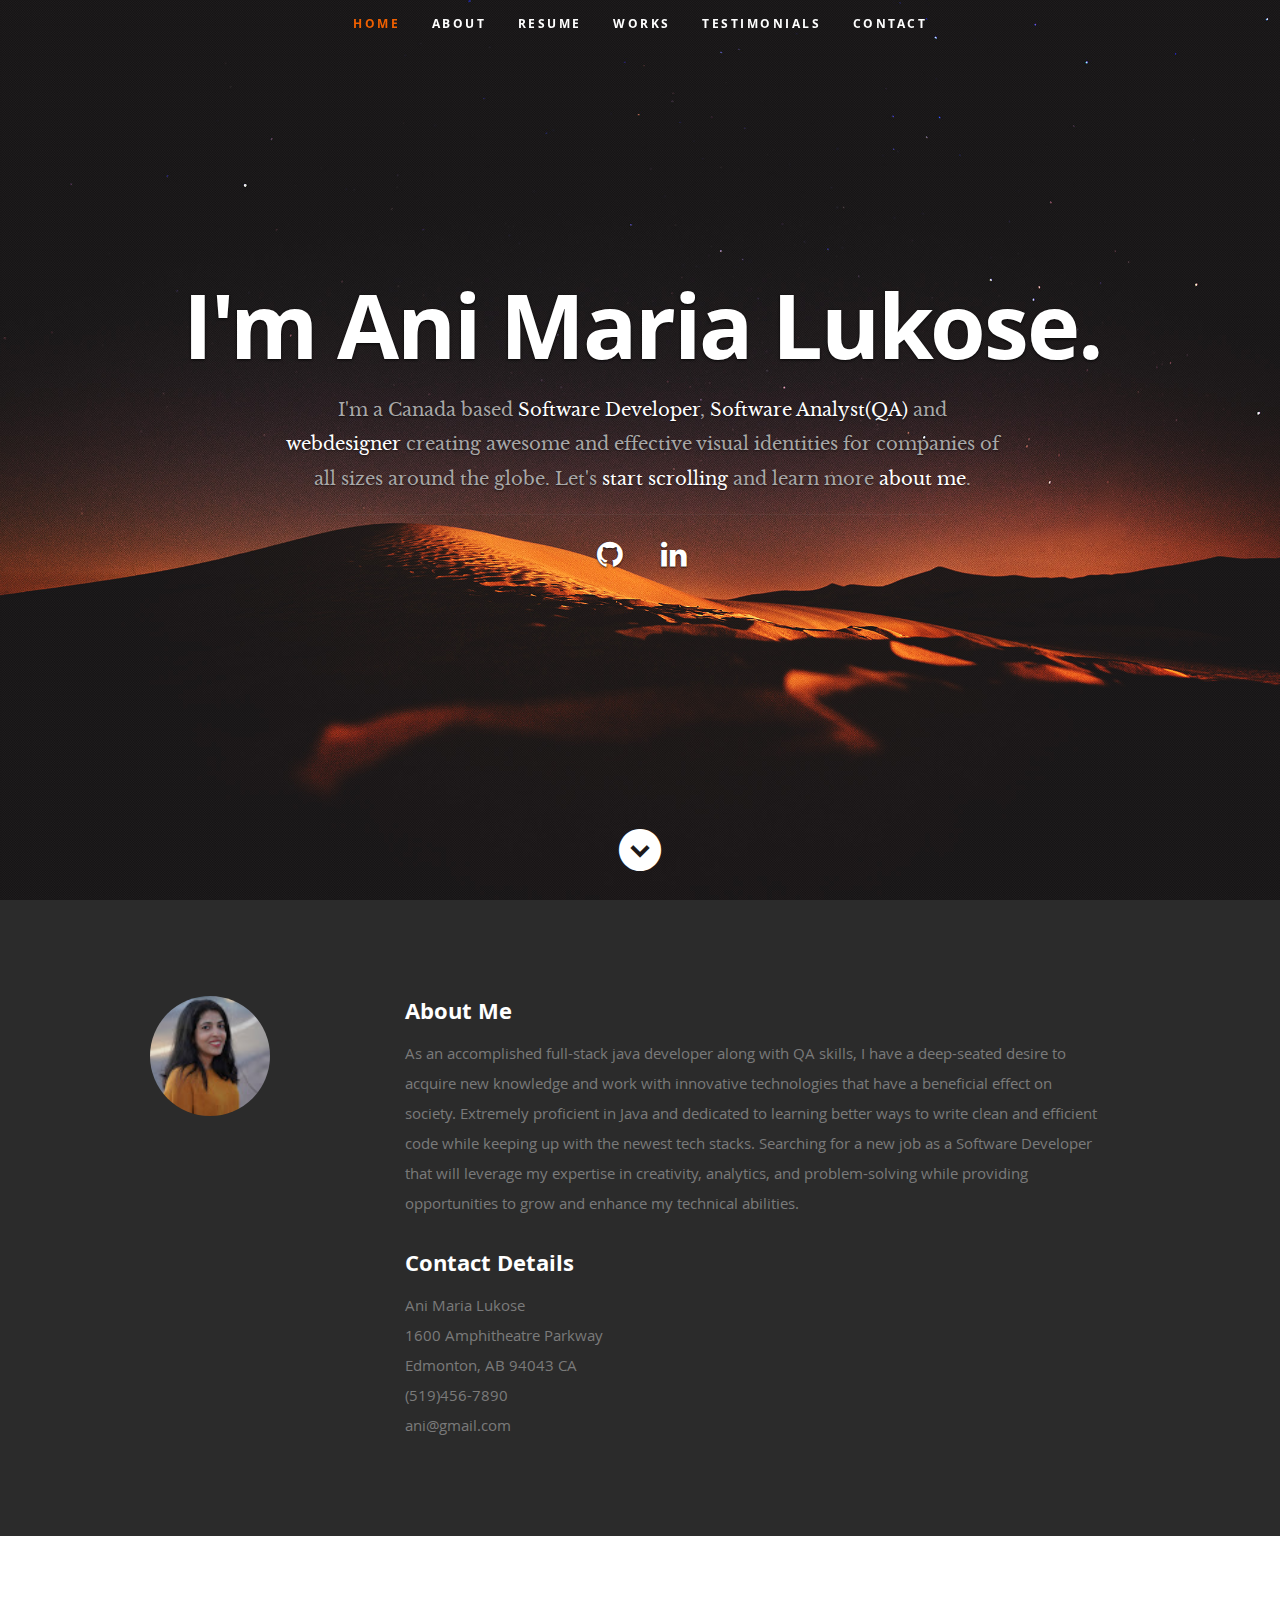
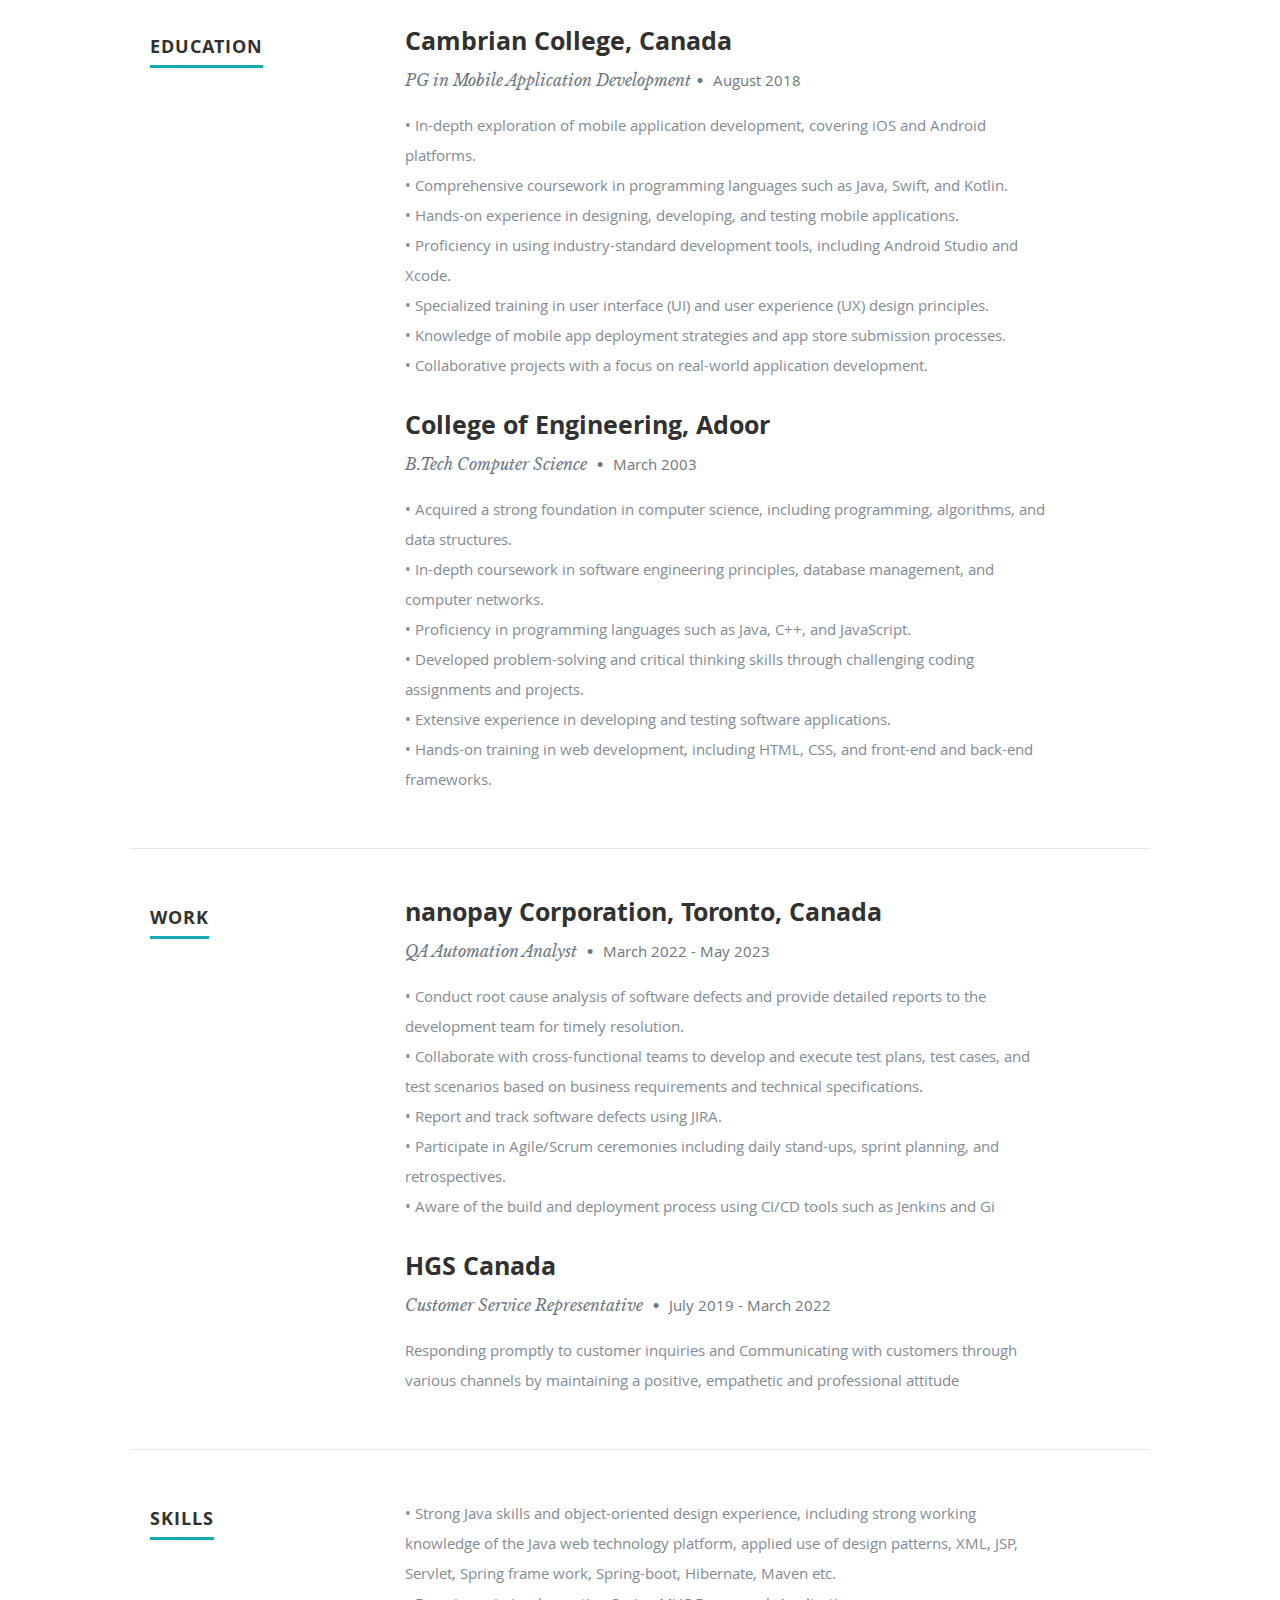
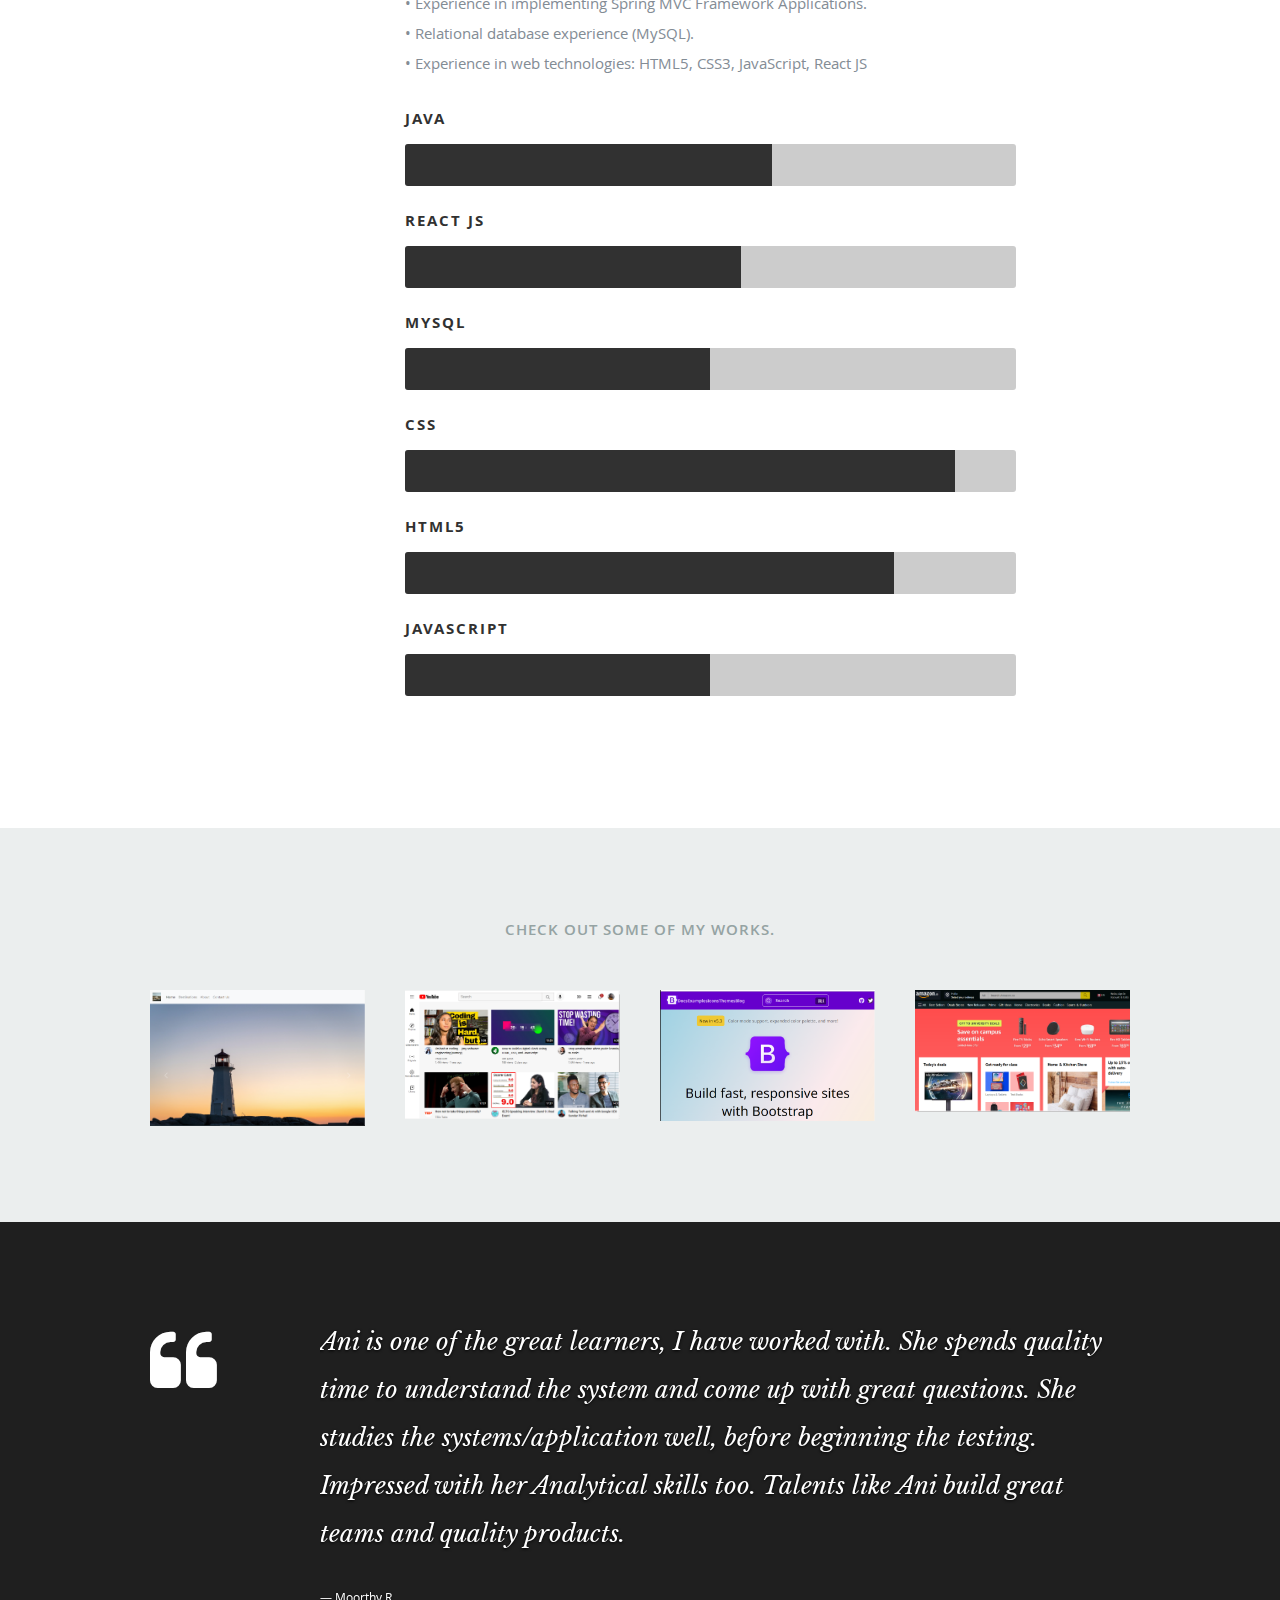
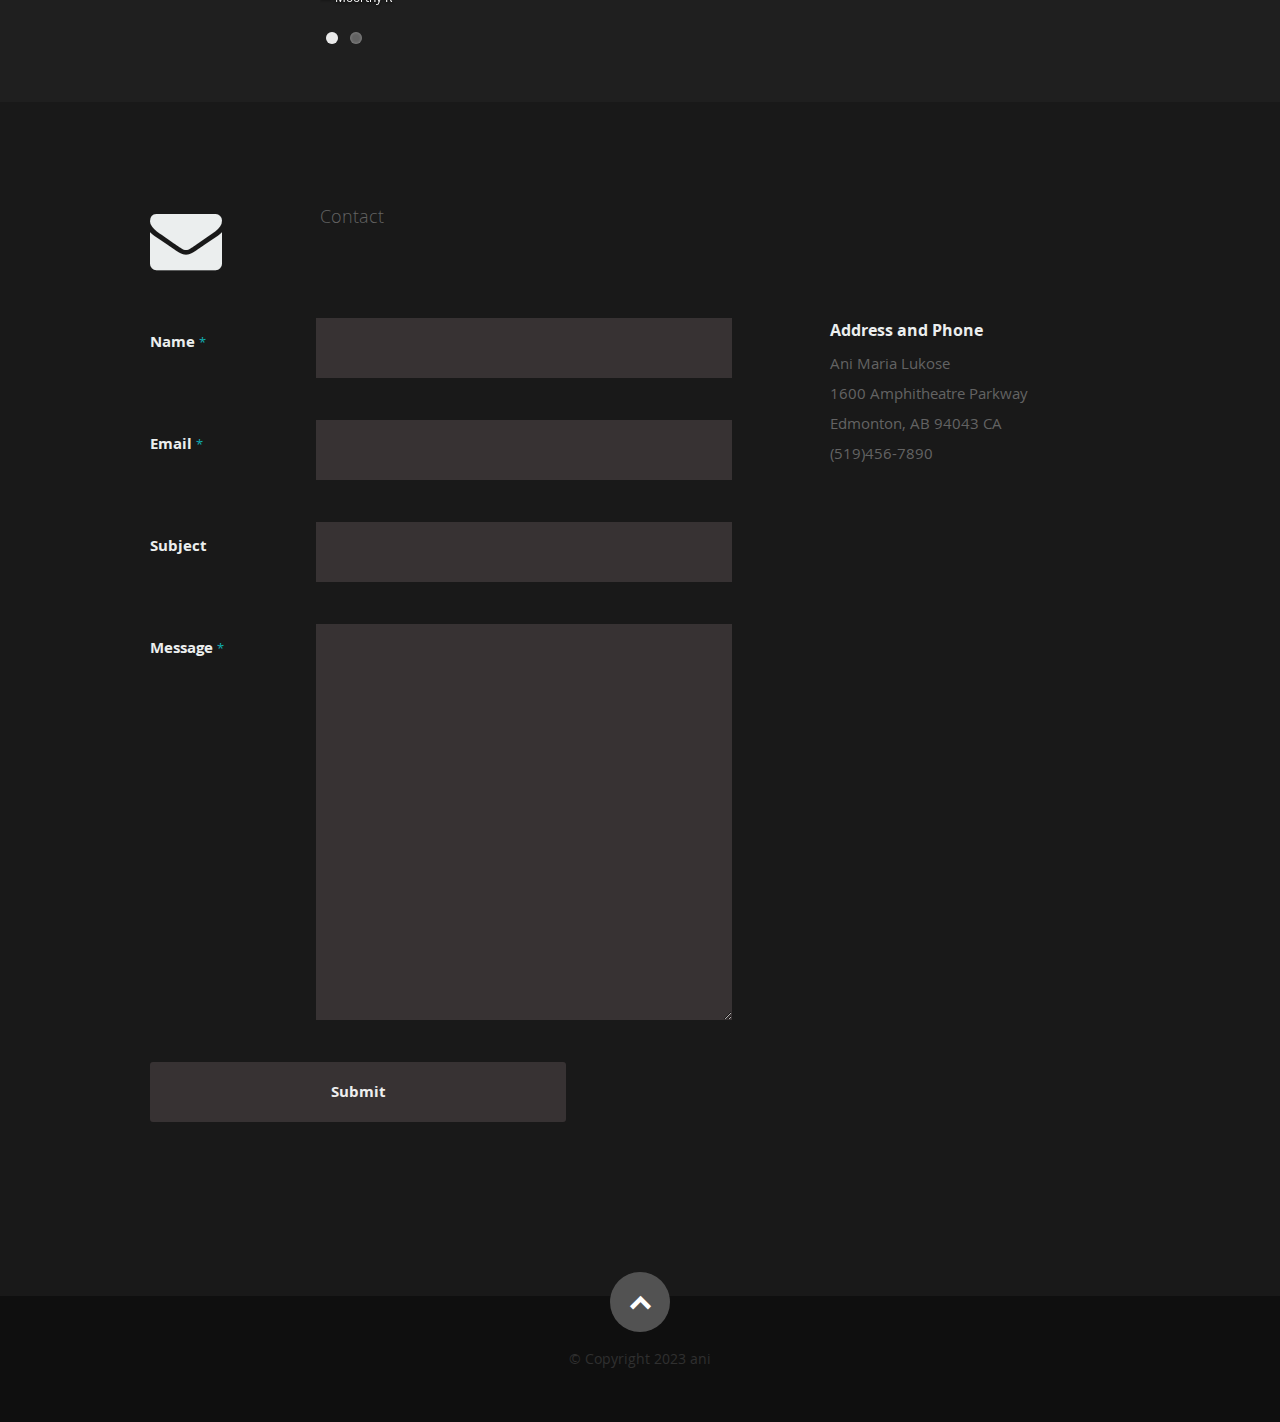
<file: index.html>
<!DOCTYPE html>
<!--[if lt IE 8 ]><html class="no-js ie ie7" lang="en"> <![endif]-->
<!--[if IE 8 ]><html class="no-js ie ie8" lang="en"> <![endif]-->
<!--[if (gte IE 8)|!(IE)]><!--><html class="no-js" lang="en"> <!--<![endif]-->
<head>

   <!--- Basic Page Needs
   ================================================== -->
   <meta charset="utf-8">
	<title>Portfolio-Ani Maria Lukose</title>
	<meta name="description" content="">
	<meta name="author" content="">

   <!-- Mobile Specific Metas
   ================================================== -->
	<meta name="viewport" content="width=device-width, initial-scale=1, maximum-scale=1">

	<!-- CSS
    ================================================== -->
   <link rel="stylesheet" href="css/default.css">
	<link rel="stylesheet" href="css/layout.css">
   <link rel="stylesheet" href="css/media-queries.css">
   <link rel="stylesheet" href="css/magnific-popup.css">

   <!-- Script
   ================================================== -->
	<script src="js/modernizr.js"></script>

   <!-- Favicons
	

</head>

<body>

   <!-- Header
   ================================================== -->
   <header id="home">

      <nav id="nav-wrap">

         <a class="mobile-btn" href="#nav-wrap" title="Show navigation">Show navigation</a>
	      <a class="mobile-btn" href="#" title="Hide navigation">Hide navigation</a>

         <ul id="nav" class="nav">
            <li class="current"><a class="smoothscroll" href="#home">Home</a></li>
            <li><a class="smoothscroll" href="#about">About</a></li>
	         <li><a class="smoothscroll" href="#resume">Resume</a></li>
            <li><a class="smoothscroll" href="#portfolio">Works</a></li>
            <li><a class="smoothscroll" href="#testimonials">Testimonials</a></li>
            <li><a class="smoothscroll" href="#contact">Contact</a></li>
         </ul> <!-- end #nav -->

      </nav> <!-- end #nav-wrap -->

      <div class="row banner">
         <div class="banner-text">
            <h1 class="responsive-headline">I'm Ani Maria Lukose.</h1>
            <h3>I'm a Canada based <span>Software Developer</span>, <span>Software Analyst(QA)</span> and <span>webdesigner</span> creating awesome and
            effective visual identities for companies of all sizes around the globe. Let's <a class="smoothscroll" href="#about">start scrolling</a>
            and learn more <a class="smoothscroll" href="#about">about me</a>.</h3>
            <hr />
            <ul class="social">
               <li><a href="https://github.com/lukoseani/"><i class="fa fa-github"></i></a></li>
               <li><a href="https://www.linkedin.com/in/ani-maria-lukose/"><i class="fa fa-linkedin"></i></a></li>
               
               
            </ul>
         </div>
      </div>

      <p class="scrolldown">
         <a class="smoothscroll" href="#about"><i class="icon-down-circle"></i></a>
      </p>

   </header> <!-- Header End -->


   <!-- About Section
   ================================================== -->
   <section id="about">

      <div class="row">

         <div class="three columns">

            <img class="profile-pic"  src="images/mychannel.jpg" alt="" />

         </div>

         <div class="nine columns main-col">

            <h2>About Me</h2>

            <p>As an accomplished full-stack java developer along with QA skills, I have a deep-seated desire to 
               acquire new knowledge and work with innovative technologies that have a beneficial effect on society. 
               Extremely proficient in Java and dedicated to learning better ways to write clean and efficient code 
               while keeping up with the newest tech stacks. Searching for a new job as a Software Developer that 
               will leverage my expertise in creativity, analytics, and problem-solving while providing opportunities 
               to grow and enhance my technical abilities.
               
            </p>

            <div class="row">

               <div class="columns contact-details">

                  <h2>Contact Details</h2>
                  <p class="address">
						   <span>Ani Maria Lukose</span><br>
						   <span>1600 Amphitheatre Parkway<br>
						        Edmonton, AB 94043 CA
                     </span><br>
						   <span>(519)456-7890</span><br>
                     <span>ani@gmail.com</span>
					   </p>

               </div>

              

            </div> <!-- end row -->

         </div> <!-- end .main-col -->

      </div>

   </section> <!-- About Section End-->


   <!-- Resume Section
   ================================================== -->
   <section id="resume">

      <!-- Education
      ----------------------------------------------- -->
      <div class="row education">

         <div class="three columns header-col">
            <h1><span>Education</span></h1>
         </div>

         <div class="nine columns main-col">

            <div class="row item">

               <div class="twelve columns">

                  <h3>Cambrian College, Canada</h3>
                  <p class="info">PG in Mobile Application Development<span>&bull;</span> <em class="date">August 2018</em></p>

                  <p>
                     &#8226; In-depth exploration of mobile application development, covering iOS and Android platforms.<br>
                     &#8226; Comprehensive coursework in programming languages such as Java, Swift, and Kotlin.<br>
                     &#8226; Hands-on experience in designing, developing, and testing mobile applications.<br>
                     &#8226; Proficiency in using industry-standard development tools, including Android Studio and Xcode.<br>
                     &#8226; Specialized training in user interface (UI) and user experience (UX) design principles.<br>
                     &#8226; Knowledge of mobile app deployment strategies and app store submission processes.<br>
                     &#8226; Collaborative projects with a focus on real-world application development.
                  </p>

               </div>

            </div> <!-- item end -->

            <div class="row item">

               <div class="twelve columns">

                  <h3>College of Engineering, Adoor</h3>
                  <p class="info">B.Tech Computer Science <span>&bull;</span> <em class="date">March 2003</em></p>
                  &#8226; Acquired a strong foundation in computer science, including programming, algorithms, and data structures.<br>
                  &#8226; In-depth coursework in software engineering principles, database management, and computer networks.<br>
                  &#8226; Proficiency in programming languages such as Java, C++,  and JavaScript.<br>
                  &#8226; Developed problem-solving and critical thinking skills through challenging coding assignments and projects.<br>
                  &#8226; Extensive experience in developing and testing software applications.<br>
                  &#8226; Hands-on training in web development, including HTML, CSS, and front-end and back-end frameworks.
                  <p>
                  

               </div>

            </div> <!-- item end -->

         </div> <!-- main-col end -->

      </div> <!-- End Education -->


      <!-- Work
      ----------------------------------------------- -->
      <div class="row work">

         <div class="three columns header-col">
            <h1><span>Work</span></h1>
         </div>

         <div class="nine columns main-col">

            <div class="row item">

               <div class="twelve columns">

                  <h3>nanopay Corporation, Toronto, Canada</h3>
                  <p class="info">QA Automation Analyst <span>&bull;</span> <em class="date">March 2022 - May 2023</em></p>

                  <p>
                     &#8226; Conduct root cause analysis of software defects and provide detailed reports to the 
                     development team for timely resolution.<br>
                     &#8226; Collaborate with cross-functional teams to develop and execute test plans, test cases, and 
                     test scenarios based on business requirements and technical specifications.<br>
                     &#8226; Report and track software defects using JIRA.<br>
                     &#8226; Participate in Agile/Scrum ceremonies including daily stand-ups, sprint planning, and 
                     retrospectives.<br>
                     &#8226; Aware of the build and deployment process using CI/CD tools such as Jenkins and Gi
                  </p>

               </div>

            </div> <!-- item end -->

            <div class="row item">

               <div class="twelve columns">

                  <h3>HGS Canada</h3>
                  <p class="info">Customer Service Representative
                     <span>&bull;</span> <em class="date">July 2019 - March 2022</em></p>

                  <p>
                     Responding promptly to customer inquiries and Communicating with customers through
                     various channels by maintaining a positive, empathetic and professional attitude
                  </p>

               </div>

            </div> <!-- item end -->

         </div> <!-- main-col end -->

      </div> <!-- End Work -->


      <!-- Skills
      ----------------------------------------------- -->
      <div class="row skill">

         <div class="three columns header-col">
            <h1><span>Skills</span></h1>
         </div>

         <div class="nine columns main-col">

            <p>&#8226; Strong Java skills and object-oriented design experience, including strong working 
               knowledge of the Java web technology platform, applied use of design patterns, XML, 
               JSP, Servlet, Spring frame work, Spring-boot, Hibernate, Maven etc.<br>
               &#8226; Experience in implementing Spring MVC Framework Applications. <br>
               &#8226; Relational database experience (MySQL).<br>
               &#8226; Experience in web technologies: HTML5, CSS3, JavaScript, React JS 
            </p>

				<div class="bars">

				   <ul class="skills">
					   <li><span class="bar-expand photoshop"></span><em>Java</em></li>
                  <li><span class="bar-expand illustrator"></span><em>REact JS</em></li>
						<li><span class="bar-expand wordpress"></span><em>MySql</em></li>
						<li><span class="bar-expand css"></span><em>CSS</em></li>
						<li><span class="bar-expand html5"></span><em>HTML5</em></li>
                  <li><span class="bar-expand jquery"></span><em>JavaScript</em></li>
					</ul>

				</div><!-- end skill-bars -->

			</div> <!-- main-col end -->

      </div> <!-- End skills -->

   </section> <!-- Resume Section End-->


   <!-- Portfolio Section
   ================================================== -->
   <section id="portfolio">

      <div class="row">

         <div class="twelve columns collapsed">

            <h1>Check Out Some of My Works.</h1>

            <!-- portfolio-wrapper -->
            <div id="portfolio-wrapper" class="bgrid-quarters s-bgrid-thirds cf">

          	   <div class="columns portfolio-item">
                  <div class="item-wrap">

                     <a href="#modal-01" title="">
                        <img alt="" src="images/tourCanada.PNG">
                        <div class="overlay">
                           <div class="portfolio-item-meta">
          					      <h5>Tour Canada</h5>
                              <p>Web Development</p>
          					   </div>
                        </div>
                        <div class="link-icon"><i class="icon-plus"></i></div>
                     </a>

                  </div>
          		</div> <!-- item end -->

               <div class="columns portfolio-item">
                  <div class="item-wrap">

                     <a href="#modal-02" title="">
                        <img alt="" src="images/youtube.PNG">
                        <div class="overlay">
                           <div class="portfolio-item-meta">
          					      <h5>youtube</h5>
                              <p>Web Development</p>
          					   </div>
                        </div>
                        <div class="link-icon"><i class="icon-plus"></i></div>
                     </a>

                  </div>
          		</div> <!-- item end -->

              

              

               <div class="columns portfolio-item">
                  <div class="item-wrap">

                     <a href="#modal-03" title="">
                        <img alt="" src="images/bootstrap.PNG">
                        <div class="overlay">
                           <div class="portfolio-item-meta">
          					      <h5>Bootstrap</h5>
                              <p>Website</p>
          					   </div>
                        </div>
                        <div class="link-icon"><i class="icon-plus"></i></div>
                     </a>

                  </div>
          		</div> <!-- item end -->


                <div class="columns portfolio-item">
                  <div class="item-wrap">

                     <a href="#modal-04" title="">
                        <img alt="" src="images/amazon.PNG">
                        <div class="overlay">
                           <div class="portfolio-item-meta">
          					      <h5>amazon</h5>
                              <p>Website</p>
          					   </div>
                        </div>
                        <div class="link-icon"><i class="icon-plus"></i></div>
                     </a>

                  </div>
          		</div> <!-- item end -->


               

              

            </div> <!-- portfolio-wrapper end -->

         </div> <!-- twelve columns end -->


         <!-- Modal Popup
	      --------------------------------------------------------------- -->

         <div id="modal-01" class="popup-modal mfp-hide">

		      <img class="scale-with-grid" src="images/tourCanada.PNG" alt="" />

		      <div class="description-box">
			      <h4>Tour Canada</h4>
			      <p>Tour Canada Website using HTML, CSS, Bootstrap and JS</p>
               <span class="categories"><i class="fa fa-tag"></i>Branding, Webdesign</span>
		      </div>

            <div class="link-box">
               <a href="http://www.behance.net" target="_blank">Details</a>
		         <a class="popup-modal-dismiss">Close</a>
            </div>

	      </div><!-- modal-01 End -->

         <div id="modal-02" class="popup-modal mfp-hide">

		      <img class="scale-with-grid" src="images/youtube.PNG" alt="" />

		      <div class="description-box">
			      <h4>Youtube</h4>
			      <p> Website using HTML and CSS.</p>
               <span class="categories"><i class="fa fa-tag"></i>Branding, Web Development</span>
		      </div>

            <div class="link-box">
               <a href="http://www.behance.net" target="_blank">Details</a>
		         <a class="popup-modal-dismiss">Close</a>
            </div>

	      </div><!-- modal-02 End -->

         <div id="modal-03" class="popup-modal mfp-hide">

		      <img class="scale-with-grid" src="images/bootstrap.PNG" alt="" />

		      <div class="description-box">
			      <h4>Bootstrap</h4>
			      <p>Website using HTML and CSS.</p>
               <span class="categories"><i class="fa fa-tag"></i>Branding</span>
		      </div>

            <div class="link-box">
               <a href="http://www.behance.net" target="_blank">Details</a>
		         <a class="popup-modal-dismiss">Close</a>
            </div>

	      </div><!-- modal-03 End -->

         <div id="modal-04" class="popup-modal mfp-hide">

		      <img class="scale-with-grid" src="images/amazon.PNG" alt="" />

		      <div class="description-box">
			      <h4>Amazon</h4>
			      <p>Website using HTML and CSS.</p>
               <span class="categories"><i class="fa fa-tag"></i>Website</span>
		      </div>

            <div class="link-box">
               <a href="http://www.behance.net" target="_blank">Details</a>
		         <a class="popup-modal-dismiss">Close</a>
            </div>

	      </div><!-- modal-04 End -->

       

        

	   


	      </div><!-- modal-01 End -->


      </div> <!-- row End -->

   </section> <!-- Portfolio Section End-->


   


   <!-- Testimonials Section
   ================================================== -->
   <section id="testimonials">

      <div class="text-container">

         <div class="row">

            <div class="two columns header-col">

               <h1><span>Client Testimonials</span></h1>

            </div>

            <div class="ten columns flex-container">

               <div class="flexslider">

                  <ul class="slides">

                     <li>
                        <blockquote>
                           <p>Ani is one of the great learners, I have worked with. She spends quality time to understand the system and come up with great questions. She studies the systems/application well, before beginning the testing. Impressed with her Analytical skills too. 

                              Talents like Ani build great teams and quality products.
                           </p>
                           <cite>Moorthy R</cite>
                        </blockquote>
                     </li> <!-- slide ends -->

                     <li>
                        <blockquote>
                           <p>Ani is such a friendly person to work with and she is willing to complete the task on tight schedule.
                           </p>
                           <cite>Mahima J</cite>
                        </blockquote>
                     </li> <!-- slide ends -->

                  </ul>

               </div> <!-- div.flexslider ends -->

            </div> <!-- div.flex-container ends -->

         </div> <!-- row ends -->

       </div>  <!-- text-container ends -->

   </section> <!-- Testimonials Section End-->


   <!-- Contact Section
   ================================================== -->
   <section id="contact">

         <div class="row section-head">

            <div class="two columns header-col">

               <h1><span>Get In Touch.</span></h1>

            </div>

            <div class="ten columns">

                  <p class="lead">
                     Contact
                  </p>

            </div>

         </div>

         <div class="row">

            <div class="eight columns">

               <!-- form -->
               

               <form onsubmit="return validateForm(event)" method="post" id="contactForm" name="contactForm">
               <fieldset>
                  <div>
                     <label for="contactName">Name <span class="required">*</span></label>
                     <input type="text" value="" size="35" id="contactName" name="contactName">
                  </div>

                  <div>
                     <label for="contactEmail">Email <span class="required">*</span></label>
                     <input type="text" value="" size="35" id="contactEmail" name="contactEmail">
                  </div>

                  <div>
                     <label for="contactSubject">Subject</label>
                     <input type="text" value="" size="35" id="contactSubject" name="contactSubject">
                  </div>

                  <div>
                     <label for="contactMessage">Message <span class="required">*</span></label>
                     <textarea cols="50" rows="15" id="contactMessage" name="contactMessage"></textarea>
                  </div>

                  <div>
                     <input type="submit" class="btn btn-sm submit-button" value="Submit">
                     <div id="successMessage" style="display: none;">
                     <p class="success-message"></p>
                     </div>
                  </div>
               </fieldset>
               </form>

               <!--Form End-->

               <!-- contact-warning -->
               <div id="message-warning"> Error boy</div>
               <!-- contact-success -->
				   <div id="message-success">
                  <i class="fa fa-check"></i>Your message was sent, thank you!<br>
				   </div>

            </div>


            <aside class="four columns footer-widgets">

               <div class="widget widget_contact">

					   <h4>Address and Phone</h4>
					   <p class="address">
						   Ani Maria Lukose<br>
						   1600 Amphitheatre Parkway <br>
						   Edmonton, AB 94043 CA<br>
						   <span>(519)456-7890</span>
					   </p>


				   </div>

               

            </aside>

      </div>

   </section> <!-- Contact Section End-->


   <!-- footer
   ================================================== -->
   <footer>

      <div class="row">

         <div class="twelve columns">


            <ul class="copyright">
               <li>&copy; Copyright 2023 ani</li>
                  
            </ul>

         </div>

         <div id="go-top"><a class="smoothscroll" title="Back to Top" href="#home"><i class="icon-up-open"></i></a></div>

      </div>

   </footer> <!-- Footer End-->

   <!-- Java Script
   ================================================== -->
   <script src="http://ajax.googleapis.com/ajax/libs/jquery/1.10.2/jquery.min.js"></script>
   <script>window.jQuery || document.write('<script src="js/jquery-1.10.2.min.js"><\/script>')</script>
   <script type="text/javascript" src="js/jquery-migrate-1.2.1.min.js"></script>

   <script src="js/jquery.flexslider.js"></script>
   <script src="js/waypoints.js"></script>
   <script src="js/jquery.fittext.js"></script>
   <script src="js/magnific-popup.js"></script>
   <script src="js/init.js"></script>
   <script src="js/validate.js
   "></script>

</body>

</html>
</file>
<file: css/default.css>
/*
=====================================================================
*   Ceevee v1.0 Default Stylesheet
*   url: styleshout.com
*   03-17-2014
=====================================================================

TOC:
a. Webfonts and Icon fonts
b. Reset
c. Default Styles
   1. Basic
   2. Typography
   3. Links
   4. Images
   5. Buttons
   6. Forms
d. Grid
e. Others
   1. Clearing
   2. Misc

=====================================================================  */

/* ------------------------------------------------------------------ */
/* a. Webfonts and Icon fonts
 ------------------------------------------------------------------ */

@import url("fonts.css");
@import url("fontello/css/fontello.css");
@import url("font-awesome/css/font-awesome.min.css");

/* ------------------------------------------------------------------
/* b. Reset
      Adapted from:
      Normalize.css - https://github.com/necolas/normalize.css/
      HTML5 Doctor Reset - html5doctor.com/html-5-reset-stylesheet/
/* ------------------------------------------------------------------ */

html, body, div, span, object, iframe,
h1, h2, h3, h4, h5, h6, p, blockquote, pre,
abbr, address, cite, code,
del, dfn, em, img, ins, kbd, q, samp,
small, strong, sub, sup, var,
b, i,
dl, dt, dd, ol, ul, li,
fieldset, form, label, legend,
table, caption, tbody, tfoot, thead, tr, th, td,
article, aside, canvas, details, figcaption, figure,
footer, header, hgroup, menu, nav, section, summary,
time, mark, audio, video {
   margin: 0;
   padding: 0;
   border: 0;
   outline: 0;
   font-size: 100%;
   vertical-align: baseline;
   background: transparent;
}

article,aside,details,figcaption,figure,
footer,header,hgroup,menu,nav,section {
   display: block;
}

audio,
canvas,
video {
   display: inline-block;
}

audio:not([controls]) {
   display: none;
   height: 0;
}

[hidden] { display: none; }

code, kbd, pre, samp {
   font-family: monospace, serif;
   font-size: 1em;
}

pre {
   white-space: pre;
   white-space: pre-wrap;
   word-wrap: break-word;
}

blockquote, q { quotes: &#8220 &#8220; }

blockquote:before, blockquote:after,
q:before, q:after {
   content: '';
   content: none;
}

ins {
   background-color: #ff9;
   color: #000;
   text-decoration: none;
}

mark {
   background-color: #A7F4F6;
   color: #555;
}

del { text-decoration: line-through; }

abbr[title], dfn[title] {
   border-bottom: 1px dotted;
   cursor: help;
}

table {
   border-collapse: collapse;
   border-spacing: 0;
}


/* ------------------------------------------------------------------ */
/* c. Default and Basic Styles
      Adapted from:
      Skeleton CSS Framework - http://www.getskeleton.com/
      Typeplate Typographic Starter Kit - http://typeplate.com/
/* ------------------------------------------------------------------ */

/*  1. Basic  ------------------------------------------------------- */

*,
*:before,
*:after {
   -moz-box-sizing: border-box;
   -webkit-box-sizing: border-box;
   box-sizing: border-box;
}

html {
   font-size: 62.5%;
   -webkit-font-smoothing: antialiased;
}

body {
   background: #fff;
   font-family: 'opensans-regular', sans-serif;
   font-weight: normal;
   font-size: 15px;
   line-height: 30px;
	color: #838C95;

   -webkit-font-smoothing: antialiased; /* Fix for webkit rendering */
	-webkit-text-size-adjust: 100%;
}

/*  2. Typography
       Vertical rhythm with leading derived from 6
--------------------------------------------------------------------- */

h1, h2, h3, h4, h5, h6 {
   color: #313131;
	font-family: 'opensans-bold', sans-serif;
   font-weight: normal;
}
h1 a, h2 a, h3 a, h4 a, h5 a, h6 a { font-weight: inherit; }
h1 { font-size: 38px; line-height: 42px; margin-bottom: 12px; letter-spacing: -1px; }
h2 { font-size: 28px; line-height: 36px; margin-bottom: 6px; }
h3 { font-size: 22px; line-height: 30px; margin-bottom: 12px; }
h4 { font-size: 20px; line-height: 30px; margin-bottom: 6px; }
h5 { font-size: 18px; line-height: 30px; }
h6 { font-size: 14px; line-height: 30px; }
.subheader { }

p { margin: 0 0 30px 0; }
p img { margin: 0; }
p.lead {
   font: 19px/36px 'opensans-light', sans-serif;
   margin-bottom: 18px;
}

/* for 'em' and 'strong' tags, font-size and line-height should be same with
the body tag due to rendering problems in some browsers */
em { font: 15px/30px 'opensans-italic', sans-serif; }
strong, b { font: 15px/30px 'opensans-bold', sans-serif; }
small { font-size: 11px; line-height: inherit; }

/*	Blockquotes */
blockquote {
   margin: 30px 0px;
   padding-left: 40px;
   position: relative;
}
blockquote:before {
   content: "\201C";
   opacity: 0.45;
   font-size: 80px;
   line-height: 0px;
   margin: 0;
   font-family: arial, sans-serif;

   position: absolute;
   top:  30px;
	left: 0;
}
blockquote p {
   font-family: 'librebaskerville-italic', serif;
   padding: 0;
   font-size: 18px;
   line-height: 36px;
}
blockquote cite {
   display: block;
   font-size: 12px;
   font-style: normal;
   line-height: 18px;
}
blockquote cite:before { content: "\2014 \0020"; }
blockquote cite a,
blockquote cite a:visited { color: #8B9798; border: none }

/* ---------------------------------------------------------------------
/*  Pull Quotes Markup
/*
    <aside class="pull-quote">
		<blockquote>
			<p></p>
		</blockquote>
	 </aside>
/*
/* --------------------------------------------------------------------- */
.pull-quote {
   position: relative;
	padding: 18px 30px 18px 0px;
}
.pull-quote:before,
.pull-quote:after {
	height: 1em;
	opacity: 0.45;
	position: absolute;
	font-size: 80px;
   font-family: Arial, Sans-Serif;
}
.pull-quote:before {
	content: "\201C";
	top:  33px;
	left: 0;
}
.pull-quote:after {
	content: '\201D';
	bottom: -33px;
	right: 0;
}
.pull-quote blockquote {
   margin: 0;
}
.pull-quote blockquote:before {
   content: none;
}

/* Abbreviations */
abbr {
   font-family: 'opensans-bold', sans-serif;
	font-variant: small-caps;
	text-transform: lowercase;
   letter-spacing: .5px;
	color: gray;
}
abbr:hover { cursor: help; }

/* drop cap */
.drop-cap:first-letter {
	float: left;
	margin: 0;
	padding: 14px 6px 0 0;
	font-size: 84px;
	font-family: /* Copperplate */ 'opensans-bold', sans-serif;
   line-height: 60px;
	text-indent: 0;
	background: transparent;
	color: inherit;
}

hr { border: solid #E3E3E3; border-width: 1px 0 0; clear: both; margin: 11px 0 30px; height: 0; }


/*  3. Links  ------------------------------------------------------- */

a, a:visited {
   text-decoration: none;
   outline: 0;
   color: #11ABB0;

   -webkit-transition: color .3s ease-in-out;
   -moz-transition: color .3s ease-in-out;
   -o-transition: color .3s ease-in-out;
   transition: color .3s ease-in-out;
}
a:hover, a:focus { color: #313131; }
p a, p a:visited { line-height: inherit; }


/*  4. List  --------------------------------------------------------- */

ul, ol { margin-bottom: 24px; margin-top: 12px; }
ul { list-style: none outside; }
ol { list-style: decimal; }
ol, ul.square, ul.circle, ul.disc { margin-left: 30px; }
ul.square { list-style: square outside; }
ul.circle { list-style: circle outside; }
ul.disc { list-style: disc outside; }
ul ul, ul ol,
ol ol, ol ul { margin: 6px 0 6px 30px; }
ul ul li, ul ol li,
ol ol li, ol ul li { margin-bottom: 6px; }
li { line-height: 18px; margin-bottom: 12px; }
ul.large li { }
li p { }

/* ---------------------------------------------------------------------
/*  Stats Tab Markup

    <ul class="stats-tabs">
		<li><a href="#">[value]<b>[name]</b></a></li>
	 </ul>

    Extend this object into your markup.
/*
/* --------------------------------------------------------------------- */
.stats-tabs {
   padding: 0;
   margin: 24px 0;
}
.stats-tabs li {
	display: inline-block;
	margin: 0 10px 18px 0;
	padding: 0 10px 0 0;
	border-right: 1px solid #ccc;
}
.stats-tabs li:last-child {
	margin: 0;
	padding: 0;
	border: none;
}
.stats-tabs li a {
	display: inline-block;
	font-size: 22px;
	font-family: 'opensans-bold', sans-serif;
   border: none;
   color: #313131;
}
.stats-tabs li a:hover {
   color:#11ABB0;
}
.stats-tabs li a b {
	display: block;
	margin: 6px 0 0 0;
	font-size: 13px;
	font-family: 'opensans-regular', sans-serif;
   color: #8B9798;
}

/* definition list */
dl { margin: 12px 0; }
dt { margin: 0; color:#11ABB0; }
dd { margin: 0 0 0 20px; }

/* Lining Definition Style Markup */
.lining dt,
.lining dd {
	display: inline;
	margin: 0;
}
.lining dt + dt:before,
.lining dd + dt:before {
	content: "\A";
	white-space: pre;
}
.lining dd + dd:before {
	content: ", ";
}
.lining dd:before {
	content: ": ";
	margin-left: -0.2em;
}

/* Dictionary Definition Style Markup */
.dictionary-style dt {
	display: inline;
	counter-reset: definitions;
}
.dictionary-style dt + dt:before {
	content: ", ";
	margin-left: -0.2em;
}
.dictionary-style dd {
	display: block;
	counter-increment: definitions;
}
.dictionary-style dd:before {
	content: counter(definitions, decimal) ". ";
}

/* Pagination */
.pagination {
   margin: 36px auto;
   text-align: center;
}
.pagination ul li {
   display: inline-block;
   margin: 0;
   padding: 0;
}
.pagination .page-numbers {
   font: 15px/18px 'opensans-bold', sans-serif;
   display: inline-block;
   padding: 6px 10px;
   margin-right: 3px;
   margin-bottom: 6px;
	color: #6E757C;
	background-color: #E6E8EB;

	-webkit-transition: all 200ms ease-in-out;
	-moz-transition: all 200ms ease-in-out;
	-o-transition: all 200ms ease-in-out;
	-ms-transition: all 200ms ease-in-out;
	transition: all 200ms ease-in-out;

   -moz-border-radius: 3px;
   -webkit-border-radius: 3px;
   -khtml-border-radius: 3px;
	border-radius: 3px;
}
.pagination .page-numbers:hover {
   background: #838A91;
   color: #fff;
}
.pagination .current,
.pagination .current:hover {
   background-color: #11ABB0;
   color: #fff;
}
.pagination .inactive,
.pagination .inactive:hover {
   background-color: #E6E8EB;
	color: #A9ADB2;
}
.pagination .prev, .pagination .next {}

/*  5. Images  --------------------------------------------------------- */

img {
   max-width: 100%;
   height: auto;
}
img.pull-right { margin: 12px 0px 0px 18px; }
img.pull-left { margin: 12px 18px 0px 0px; }

/*  6. Buttons  --------------------------------------------------------- */

.button,
.button:visited,
button,
input[type="submit"],
input[type="reset"],
input[type="button"] {
   font: 16px/30px 'opensans-bold', sans-serif;
   background: #11ABB0;
   display: inline-block;
	text-decoration: none;
   letter-spacing: 0;
   color: #fff;
	padding: 12px 20px;
	margin-bottom: 18px;
   border: none;
   cursor: pointer;
   height: auto;

   -webkit-transition: all .2s ease-in-out;
	-moz-transition: all .2s ease-in-out;
	-o-transition: all .2s ease-in-out;
	-ms-transition: all .2s ease-in-out;
	transition: all .2s ease-in-out;

   -moz-border-radius: 3px;
   -webkit-border-radius: 3px;
   -khtml-border-radius: 3px;
   border-radius: 3px;
}

.button:hover,
button:hover,
input[type="submit"]:hover,
input[type="reset"]:hover,
input[type="button"]:hover {
   background: #3d4145;
   color: #fff;
}

.button:active,
button:active,
input[type="submit"]:active,
input[type="reset"]:active,
input[type="button"]:active {
   background: #3d4145;
   color: #fff;
}

.button.full-width,
button.full-width,
input[type="submit"].full-width,
input[type="reset"].full-width,
input[type="button"].full-width {
	width: 100%;
	padding-left: 0 !important;
	padding-right: 0 !important;
	text-align: center;
}

/* Fix for odd Mozilla border & padding issues */
button::-moz-focus-inner,
input::-moz-focus-inner {
    border: 0;
    padding: 0;
}


/*  7. Forms  --------------------------------------------------------- */

form { margin-bottom: 24px; }
fieldset { margin-bottom: 24px; }

input[type="text"],
input[type="password"],
input[type="email"],
textarea,
select {
   display: block;
   padding: 18px 15px;
   margin: 0 0 24px 0;
   border: 0;
   outline: none;
   vertical-align: middle;
   min-width: 225px;
	max-width: 100%;
   font-size: 15px;
   line-height: 24px;
	color: #647373;
	background: #D3D9D9;

}

/* select { padding: 0;
   width: 220px;
   } */

input[type="text"]:focus,
input[type="password"]:focus,
input[type="email"]:focus,
textarea:focus {
   color: #B3B7BC;
	background-color: #3d4145;
}

textarea { min-height: 220px; }

label,
legend {
   font: 16px/24px 'opensans-bold', sans-serif;
	margin: 12px 0;
   color: #3d4145;
   display: block;
}
label span,
legend span {
	color: #8B9798;
   font: 14px/24px 'opensans-regular', sans-serif;
}

input[type="checkbox"],
input[type="radio"] {
    font-size: 15px;
    color: #737373;
}

input[type="checkbox"] { display: inline; }

/* ------------------------------------------------------------------ */
/* d. Grid
---------------------------------------------------------------------
   gutter = 40px.
/* ------------------------------------------------------------------ */

/* default
--------------------------------------------------------------- */
.row {
   width: 96%;
   max-width: 1020px;
   margin: 0 auto;
}
/* fixed width for IE8 */
.ie .row { width: 1000px ; }

.narrow .row { max-width: 980px; }

.row .row { width: auto; max-width: none; margin: 0 -20px; }

/* row clearing */
.row:before,
.row:after {
    content: " ";
    display: table;
}
.row:after {
    clear: both;
}

.column, .columns {
   position: relative;
   padding: 0 20px;
   min-height: 1px;
   float: left;
}
.column.centered, .columns.centered  {
    float: none;
    margin: 0 auto;
}

/* removed gutters */
.row.collapsed > .column,
.row.collapsed > .columns,
.column.collapsed, .columns.collapsed  { padding: 0; }

[class*="column"] + [class*="column"]:last-child { float: right; }
[class*="column"] + [class*="column"].end { float: right; }

/* column widths */
.row .one         { width: 8.33333%; }
.row .two         { width: 16.66667%; }
.row .three       { width: 25%; }
.row .four        { width: 33.33333%; }
.row .five        { width: 41.66667%; }
.row .six         { width: 50%; }
.row .seven       { width: 58.33333%; }
.row .eight       { width: 66.66667%; }
.row .nine        { width: 75%; }
.row .ten         { width: 83.33333%; }
.row .eleven      { width: 91.66667%; }
.row .twelve      { width: 100%; }

/* Offsets */
.row .offset-1    { margin-left: 8.33333%; }
.row .offset-2    { margin-left: 16.66667%; }
.row .offset-3    { margin-left: 25%; }
.row .offset-4    { margin-left: 33.33333%; }
.row .offset-5    { margin-left: 41.66667%; }
.row .offset-6    { margin-left: 50%; }
.row .offset-7    { margin-left: 58.33333%; }
.row .offset-8    { margin-left: 66.66667%; }
.row .offset-9    { margin-left: 75%; }
.row .offset-10   { margin-left: 83.33333%; }
.row .offset-11   { margin-left: 91.66667%; }

/* Push/Pull */
.row .push-1      { left: 8.33333%; }
.row .pull-1      { right: 8.33333%; }
.row .push-2      { left: 16.66667%; 	}
.row .pull-2      { right: 16.66667%; }
.row .push-3      { left: 25%; }
.row .pull-3      { right: 25%;	}
.row .push-4      { left: 33.33333%; }
.row .pull-4      { right: 33.33333%; }
.row .push-5      { left: 41.66667%; }
.row .pull-5      { right: 41.66667%; }
.row .push-6      { left: 50%; }
.row .pull-6      { right: 50%; }
.row .push-7      { left: 58.33333%; }
.row .pull-7      { right: 58.33333%; }
.row .push-8      { left: 66.66667%; 	}
.row .pull-8      { right: 66.66667%; }
.row .push-9      { left: 75%; }
.row .pull-9      { right: 75%; }
.row .push-10     { left: 83.33333%; }
.row .pull-10     { right: 83.33333%; }
.row .push-11     { left: 91.66667%; }
.row .pull-11     { right: 91.66667%; }

/* block grids
--------------------------------------------------------------------- */
.bgrid-sixths [class*="column"]   { width: 16.66667%; }
.bgrid-quarters [class*="column"] { width: 25%; }
.bgrid-thirds [class*="column"]   { width: 33.33333%; }
.bgrid-halves [class*="column"]   { width: 50%; }

[class*="bgrid"] [class*="column"] + [class*="column"]:last-child { float: left; }

/* Left clearing for block grid columns - columns that changes width in
different screen sizes. Allows columns with different heights to align
properly.
--------------------------------------------------------------------- */
.first { clear: left; }   /* first column in default screen */
.s-first { clear: none; } /* first column in smaller screens */

/* smaller screens
--------------------------------------------------------------- */
@media only screen and (max-width: 900px) {

   /* block grids on small screens */
   .s-bgrid-sixths [class*="column"]   { width: 16.66667%; }
   .s-bgrid-quarters [class*="column"] { width: 25%; }
   .s-bgrid-thirds [class*="column"]   { width: 33.33333%; }
   .s-bgrid-halves [class*="column"]   { width: 50%; }

   /* block grids left clearing */
   .first { clear: none; }
   .s-first { clear: left; }

}

/* mobile wide/smaller tablets
--------------------------------------------------------------- */
@media only screen and (max-width: 767px) {

   .row {
	   width: 460px;
	   margin: 0 auto;
      padding: 0;
	}
   .column, .columns {
	   width: auto !important;
	   float: none;
	   margin-left: 0;
	   margin-right: 0;
      padding: 0 30px;
   }
   .row .row { width: auto; max-width: none; margin: 0 -30px; }

   [class*="column"] + [class*="column"]:last-child { float: none; }
   [class*="bgrid"] [class*="column"] + [class*="column"]:last-child { float: none; }

   /* Offsets */
   .row .offset-1    { margin-left: 0%; }
   .row .offset-2    { margin-left: 0%; }
   .row .offset-3    { margin-left: 0%; }
   .row .offset-4    { margin-left: 0%; }
   .row .offset-5    { margin-left: 0%; }
   .row .offset-6    { margin-left: 0%; }
   .row .offset-7    { margin-left: 0%; }
   .row .offset-8    { margin-left: 0%; }
   .row .offset-9    { margin-left: 0%; }
   .row .offset-10   { margin-left: 0%; }
   .row .offset-11   { margin-left: 0%; }
}

/* mobile narrow
--------------------------------------------------------------- */
@media only screen and (max-width: 460px) {

   .row { width: auto; }

}

/* larger screens
--------------------------------------------------------------- */
@media screen and (min-width: 1200px) {

   .wide .row { max-width: 1180px; }

}

/* ------------------------------------------------------------------ */
/* e. Others
/* ------------------------------------------------------------------ */

/*  1. Clearing
    (http://nicolasgallagher.com/micro-clearfix-hack/
--------------------------------------------------------------------- */

.cf:before,
.cf:after {
    content: " ";
    display: table;
}
.cf:after {
    clear: both;
}

/*  2. Misc -------------------------------------------------------- */

.remove-bottom { margin-bottom: 0 !important; }
.half-bottom { margin-bottom: 12px !important; }
.add-bottom { margin-bottom: 24px !important; }
.no-border { border: none; }

.text-center  { text-align: center !important; }
.text-left    { text-align: left !important; }
.text-right   { text-align: right !important; }
.pull-left    { float: left !important; }
.pull-right   { float: right !important; }
.align-center {
	margin-left: auto !important;
	margin-right: auto !important;
	text-align: center !important;
}

#successMessage{

   font-size:22px;
   color:green;
}
</file>
<file: css/layout.css>
/*
=====================================================================
*   Ceevee v1.0 Layout Stylesheet
*   url: styleshout.com
*   03-18-2014
=====================================================================

   TOC:
   a. General Styles
   b. Header Styles
   c. About Section
   d. Resume Section
   e. Portfolio Section
   f. Call To Action Section
   g. Testimonials Section
   h. Contact Section
   i. Footer

===================================================================== */

/* ------------------------------------------------------------------ */
/* a. General Styles
/* ------------------------------------------------------------------ */

body { background: #0f0f0f; }

/* ------------------------------------------------------------------ */
/* b. Header Styles
/* ------------------------------------------------------------------ */

header {
   position: relative;
   height: 800px;
   min-height: 500px;
   width: 100%;
   background: #161415 url(../images/header-background.jpg) no-repeat top center;
   background-size: cover !important;
	-webkit-background-size: cover !important;
   text-align: center;
   overflow: hidden;
}

/* vertically center banner section */
header:before {
   content: '';
   display: inline-block;
   vertical-align: middle;
   height: 100%;
}
header .banner {
   display: inline-block;
   vertical-align: middle;
   margin: 0 auto;
   width: 85%;
   padding-bottom: 30px;s
   text-align: center;
}

header .banner-text { width: 100%; }
header .banner-text h1 {
   font: 90px/1.1em 'opensans-bold', sans-serif;
   color: #fff;
   letter-spacing: -2px;
   margin: 0 auto 18px auto;
   text-shadow: 0px 1px 3px rgba(0, 0, 0, .8);
}
header .banner-text h3 {
   font: 18px/1.9em 'librebaskerville-regular', serif;
   color: #A8A8A8;
   margin: 0 auto;
   width: 70%;
   text-shadow: 0px 1px 2px rgba(0, 0, 0, .5);
}
header .banner-text h3 span,
header .banner-text h3 a {
   color: #fff;
}
header .banner-text hr {
   width: 60%;
   margin: 18px auto 24px auto;
   border-color: #2F2D2E;
   border-color: rgba(150, 150, 150, .1);
}

/* header social links */
header .social {
   margin: 24px 0;
   padding: 0;
   font-size: 30px;
   text-shadow: 0px 1px 2px rgba(0, 0, 0, .8);
}
header .social li {
   display: inline-block;
   margin: 0 15px;
   padding: 0;
}
header .social li a { color: #fff; }
header .social li a:hover { color: #11ABB0; }

/* scrolldown link */
header .scrolldown a {
   position: absolute;
   bottom: 30px;
   left: 50%;
   margin-left: -29px;
   color: #fff;
   display: block;
   height: 42px;
   width: 42px;
   font-size: 42px;
   line-height: 42px;
   color: #fff;
   border-radius: 100%;

   -webkit-transition: all .3s ease-in-out;
   -moz-transition: all .3s ease-in-out;
   -o-transition: all .3s ease-in-out;
   transition: all .3s ease-in-out;
}
header .scrolldown a:hover { color: #11ABB0; }

/* primary navigation
--------------------------------------------------------------------- */
#nav-wrap ul, #nav-wrap li, #nav-wrap a {
	 margin: 0;
	 padding: 0;
	 border: none;
	 outline: none;
}

/* nav-wrap */
#nav-wrap {
   font: 12px 'opensans-bold', sans-serif;
   width: 100%;
   text-transform: uppercase;
   letter-spacing: 2.5px;
   margin: 0 auto;
   z-index: 100;
   position: fixed;
   left: 0;
   top: 0;
}
.opaque { background-color: #333; }

/* hide toggle button */
#nav-wrap > a.mobile-btn { display: none; }

ul#nav {
   min-height: 48px;
   width: auto;

   /* center align the menu */
   text-align: center;
}
ul#nav li {
   position: relative;
   list-style: none;
   height: 48px;
   display: inline-block;
}

/* Links */
ul#nav li a {

/* 8px padding top + 8px padding bottom + 32px line-height = 48px */

   display: inline-block;
   padding: 8px 13px;
   line-height: 32px;
	text-decoration: none;
   text-align: left;
   color: #fff;

	-webkit-transition: color .2s ease-in-out;
	-moz-transition: color .2s ease-in-out;
	-o-transition: color .2s ease-in-out;
	-ms-transition: color .2s ease-in-out;
	transition: color .2s ease-in-out;
}

ul#nav li a:active { background-color: transparent !important; }
ul#nav li.current a { color: #F06000; }


/* ------------------------------------------------------------------ */
/* c. About Section
/* ------------------------------------------------------------------ */

#about {
   background: #2B2B2B;
   padding-top: 96px;
   padding-bottom: 66px;
   overflow: hidden;
}

#about a, #about a:visited  { color: #fff; }
#about a:hover, #about a:focus { color: #11ABB0; }

#about h2 {
   font: 22px/30px 'opensans-bold', sans-serif;
   color: #fff;
   margin-bottom: 12px;
}
#about p {
   line-height: 30px;
   color: #7A7A7A;
}
#about .profile-pic {
   position: relative;
   width: 120px;
   height: 120px;
   border-radius: 100%;
}
#about .contact-details { width: 41.66667%; }
#about .download {
   width: 58.33333%;
   padding-top: 6px;
}
#about .main-col { padding-right: 5%; }
#about .download .button {
   margin-top: 6px;
   background: #444;
}
#about .download .button:hover {
   background: #fff;
   color: #2B2B2B;
}
#about .download .button i {
   margin-right: 15px;
   font-size: 20px;
}


/* ------------------------------------------------------------------ */
/* d. Resume Section
/* ------------------------------------------------------------------ */

#resume {
   background: #fff;
   padding-top: 90px;
   padding-bottom: 72px;
   overflow: hidden;
}

#resume a, #resume a:visited  { color: #11ABB0; }
#resume a:hover, #resume a:focus { color: #313131; }

#resume h1 {
   font: 18px/24px 'opensans-bold', sans-serif;
   text-transform: uppercase;
   letter-spacing: 1px;
}
#resume h1 span {
   border-bottom: 3px solid #11ABB0;
   padding-bottom: 6px;
}
#resume h3 {
   font: 25px/30px 'opensans-bold', sans-serif;
}

#resume .header-col { padding-top: 9px; }
#resume .main-col { padding-right: 10%; }

.education, .work {
   margin-bottom: 48px;
   padding-bottom: 24px;
   border-bottom: 1px solid #E8E8E8;
}
#resume .info {
   font: 16px/24px 'librebaskerville-italic', serif;
   color: #6E7881;
   margin-bottom: 18px;
   margin-top: 9px;
}
#resume .info span {
   margin-right: 5px;
   margin-left: 5px;
}
#resume .date {
   font: 15px/24px 'opensans-regular', sans-serif;
   margin-top: 6px;
}

/*----------------------------------------------*/
/*	Skill Bars
/*----------------------------------------------*/

.bars {
	width: 95%;
	float: left;
	padding: 0;
	text-align: left;
}
.bars .skills {
  	margin-top: 36px;
   list-style: none;
}
.bars li {
   position: relative;
  	margin-bottom: 60px;
  	background: #ccc;
  	height: 42px;
  	border-radius: 3px;
}
.bars li em {
	font: 15px 'opensans-bold', sans-serif;
   color: #313131;
	text-transform: uppercase;
   letter-spacing: 2px;
	font-weight: normal;
   position: relative;
	top: -36px;
}
.bar-expand {
   position: absolute;
   left: 0;
   top: 0;

   margin: 0;
   padding-right: 24px;
  	background: #313131;
   display: inline-block;
  	height: 42px;
   line-height: 42px;
   border-radius: 3px 0 0 3px;
}

.photoshop {
  	width: 60%;
  	-moz-animation: photoshop 2s ease;
  	-webkit-animation: photoshop 2s ease;
}
.illustrator {
  	width: 55%;
  	-moz-animation: illustrator 2s ease;
  	-webkit-animation: illustrator 2s ease;
}
.wordpress {
  	width: 50%;
  	-moz-animation: wordpress 2s ease;
  	-webkit-animation: wordpress 2s ease;
}
.css {
  	width: 90%;
  	-moz-animation: css 2s ease;
  	-webkit-animation: css 2s ease;
}
.html5 {
  	width: 80%;
  	-moz-animation: html5 2s ease;
  	-webkit-animation: html5 2s ease;
}
.jquery {
  	width: 50%;
  	-moz-animation: jquery 2s ease;
  	-webkit-animation: jquery 2s ease;
}

@-moz-keyframes photoshop {
  0%   { width: 0px;  }
  100% { width: 60%;  }
}
@-moz-keyframes illustrator {
  0%   { width: 0px;  }
  100% { width: 55%;  }
}
@-moz-keyframes wordpress {
  0%   { width: 0px;  }
  100% { width: 50%;  }
}
@-moz-keyframes css {
  0%   { width: 0px;  }
  100% { width: 90%;  }
}
@-moz-keyframes html5 {
  0%   { width: 0px;  }
  100% { width: 80%;  }
}
@-moz-keyframes jquery {
  0%   { width: 0px;  }
  100% { width: 50%;  }
}

@-webkit-keyframes photoshop {
  0%   { width: 0px;  }
  100% { width: 60%;  }
}
@-webkit-keyframes illustrator {
  0%   { width: 0px;  }
  100% { width: 55%;  }
}
@-webkit-keyframes wordpress {
  0%   { width: 0px;  }
  100% { width: 50%;  }
}
@-webkit-keyframes css {
  0%   { width: 0px;  }
  100% { width: 90%;  }
}
@-webkit-keyframes html5 {
  0%   { width: 0px;  }
  100% { width: 80%;  }
}
@-webkit-keyframes jquery {
  0%   { width: 0px;  }
  100% { width: 50%;  }
}

/* ------------------------------------------------------------------ */
/* e. Portfolio Section
/* ------------------------------------------------------------------ */

#portfolio {
   background: #ebeeee;
   padding-top: 90px;
   padding-bottom: 60px;
}
#portfolio h1 {
   font: 15px/24px 'opensans-semibold', sans-serif;
   text-transform: uppercase;
   letter-spacing: 1px;
   text-align: center;
   margin-bottom: 48px;
   color: #95A3A3;
}

/* Portfolio Content */
#portfolio-wrapper .columns { margin-bottom: 36px; }
.portfolio-item .item-wrap {
   background: #fff;
   overflow: hidden;
   position: relative;

   -webkit-transition: all 0.3s ease-in-out;
	-moz-transition: all 0.3s ease-in-out;
	-o-transition: all 0.3s ease-in-out;
	-ms-transition: all 0.3s ease-in-out;
	transition: all 0.3s ease-in-out;
}
.portfolio-item .item-wrap a {
   display: block;
   cursor: pointer;
}

/* overlay */
.portfolio-item .item-wrap .overlay {
   position: absolute;
   left: 0;
   top: 0;
   width: 100%;
   height: 100%;

	opacity: 0;
	-moz-opacity: 0;
	filter:alpha(opacity=0);

   -webkit-transition: opacity 0.3s ease-in-out;
	-moz-transition: opacity 0.3s ease-in-out;
	-o-transition: opacity 0.3s ease-in-out;
	transition: opacity 0.3s ease-in-out;

   background: url(../images/overlay-bg.png) repeat;
}
.portfolio-item .item-wrap .link-icon {
   display: block;
   color: #fff;
   height: 30px;
   width: 30px;
   font-size: 18px;
   line-height: 30px;
   text-align: center;

   opacity: 0;
	-moz-opacity: 0;
	filter:alpha(opacity=0);

   -webkit-transition: opacity 0.3s ease-in-out;
	-moz-transition: opacity 0.3s ease-in-out;
	-o-transition: opacity 0.3s ease-in-out;
	transition: opacity 0.3s ease-in-out;

   position: absolute;
   top: 50%;
   left: 50%;
   margin-left: -15px;
   margin-top: -15px;
}
.portfolio-item .item-wrap img {
   vertical-align: bottom;
}
.portfolio-item .portfolio-item-meta { padding: 18px }
.portfolio-item .portfolio-item-meta h5 {
   font: 14px/21px 'opensans-bold', sans-serif;
   color: #fff;
}
.portfolio-item .portfolio-item-meta p {
   font: 12px/18px 'opensans-light', sans-serif;
   color: #c6c7c7;
   margin-bottom: 0;
}

/* on hover */
.portfolio-item:hover .overlay {
	opacity: 1;
	-moz-opacity: 1;
	filter:alpha(opacity=100);
}
.portfolio-item:hover .link-icon {
   opacity: 1;
	-moz-opacity: 1;
	filter:alpha(opacity=100);
}

/* popup modal */
.popup-modal {
	max-width: 550px;
	background: #fff;
	position: relative;
	margin: 0 auto;
}
.popup-modal .description-box { padding: 12px 36px 18px 36px; }
.popup-modal .description-box h4 {
   font: 15px/24px 'opensans-bold', sans-serif;
	margin-bottom: 12px;
   color: #111;
}
.popup-modal .description-box p {
	font: 14px/24px 'opensans-regular', sans-serif;
   color: #A1A1A1;
   margin-bottom: 12px;
}
.popup-modal .description-box .categories {
   font: 11px/21px 'opensans-light', sans-serif;
   color: #A1A1A1;
   text-transform: uppercase;
   letter-spacing: 2px;
   display: block;
   text-align: left;
}
.popup-modal .description-box .categories i {
   margin-right: 8px;
}
.popup-modal .link-box {
   padding: 18px 36px;
   background: #111;
   text-align: left;
}
.popup-modal .link-box a {
   color: #fff;
	font: 11px/21px 'opensans-bold', sans-serif;
	text-transform: uppercase;
   letter-spacing: 3px;
   cursor: pointer;
}
.popup-modal a:hover {	color: #00CCCC; }
.popup-modal a.popup-modal-dismiss { margin-left: 24px; }


/* fadein/fadeout effect for modal popup
/* ------------------------------------------------------------------ */

/* content at start */
.mfp-fade.mfp-wrap .mfp-content .popup-modal {
   opacity: 0;
   -webkit-transition: all 200ms ease-in-out;
	-moz-transition: all 200ms ease-in-out;
	-o-transition: all 200ms ease-in-out;
	-ms-transition: all 200ms ease-in-out;
   transition: all 200ms ease-in-out;
}
/* content fadein */
.mfp-fade.mfp-wrap.mfp-ready .mfp-content .popup-modal {
   opacity: 1;
}
/* content fadeout */
.mfp-fade.mfp-wrap.mfp-removing .mfp-content .popup-modal {
   opacity: 0;
}

/* ------------------------------------------------------------------ */
/* f. Call To Action Section
/* ------------------------------------------------------------------ */

#call-to-action {
   background: #212121;
   padding-top: 66px;
   padding-bottom: 48px;
}
#call-to-action h1 {
   font: 18px/24px 'opensans-bold', sans-serif;
   text-transform: uppercase;
   letter-spacing: 3px;
   color: #fff;
}
#call-to-action h1 span { display: none; }
#call-to-action .header-col h1:before {
   font-family: 'FontAwesome';
   content: "\f0ac";
	padding-right: 10px;
	font-size: 72px;
   line-height: 72px;
   text-align: left;
   float: left;
   color: #fff;
}
#call-to-action .action {
   margin-top: 12px;
}
#call-to-action h2 {
   font: 28px/36px 'opensans-bold', sans-serif;
   color: #EBEEEE;
   margin-bottom: 6px;
}
#call-to-action h2 a {
   color: inherit;
}
#call-to-action p {
   color: #636363;
   font-size: 17px;
}
/*#
call-to-action .button {
	color:#fff;
   background: #0D0D0D;
}
*/
#call-to-action .button:hover,
#call-to-action .button:active {
   background: #FFFFFF;
   color: #0D0D0D;
}
#call-to-action p span {
	font-family: 'opensans-semibold', sans-serif; 
	color: #D8D8D8;
}

/* ------------------------------------------------------------------
/* g. Testimonials
/* ------------------------------------------------------------------ */

#testimonials {
   background: #1F1F1F url(../images/testimonials-bg.jpg) no-repeat center center;
   background-size: cover !important;
	-webkit-background-size: cover !important;
   background-attachment: fixed;

   position: relative;
   min-height: 200px;
   width: 100%;
   overflow: hidden;
}
#testimonials .text-container {
   padding-top: 96px;
   padding-bottom: 66px;
}
#testimonials h1 {
   font: 18px/24px 'opensans-bold', sans-serif;   
   text-transform: uppercase;
   letter-spacing: 3px;
   color: #fff;
}
#testimonials h1 span { display: none; }
#testimonials .header-col { padding-top: 9px; }
#testimonials .header-col h1:before {
   font-family: 'FontAwesome';
   content: "\f10d";
	padding-right: 10px;
	font-size: 72px;
   line-height: 72px;
   text-align: left;
   float: left;
   color: #fff;
}

/*	Blockquotes */
#testimonials blockquote {
   margin: 0 0px 30px 0px;
   padding-left: 0;
   position: relative;
   text-shadow: 0px 1px 3px rgba(0, 0, 0, 1);
}
#testimonials blockquote:before { content: none; }
#testimonials blockquote p {
   font-family: 'librebaskerville-italic', serif;
   padding: 0;
   font-size: 24px;
   line-height: 48px;
   color: #fff
}
#testimonials blockquote cite {
   display: block;
   font-size: 12px;
   font-style: normal;
   line-height: 18px;
   color: #fff;
}
#testimonials blockquote cite:before { content: "\2014 \0020"; }
#testimonials blockquote cite a,
#testimonials blockquote cite a:visited { color: #8B9798; border: none }

/* Flex Slider
/* ------------------------------------------------------------------ */

/* Reset */
.flexslider a:active,
.flexslider a:focus  { outline: none; }
.slides,
.flex-control-nav,
.flex-direction-nav { margin: 0; padding: 0; list-style: none; }
.slides li { margin: 0; padding: 0;}

/* Necessary Styles */
.flexslider {
   position: relative;
   zoom: 1;
   margin: 0;
   padding: 0;
}
.flexslider .slides { zoom: 1; }
.flexslider .slides > li { position: relative; }

/* Hide the slides before the JS is loaded. Avoids image jumping */
.flexslider .slides > li { display: none; -webkit-backface-visibility: hidden; }
/* Suggested container for slide animation setups. Can replace this with your own */
.flex-container { zoom: 1; position: relative; }

/* Clearfix for .slides */
.slides:before,
.slides:after {
   content: " ";
   display: table;
}
.slides:after {
   clear: both;
}

/* No JavaScript Fallback */
/* If you are not using another script, such as Modernizr, make sure you
 * include js that eliminates this class on page load */
.no-js .slides > li:first-child { display: block; }

/* Slider Styles */
.slides { zoom: 1; }
.slides > li {
   /*margin-right: 5px; */
   overflow: hidden;
}

/* Control Nav */
.flex-control-nav {
    width: 100%;
    position: absolute;
    bottom: -20px;
    text-align: left;
}
.flex-control-nav li {
    margin: 0 6px;
    display: inline-block;
    zoom: 1;
    *display: inline;
}
.flex-control-paging li a {
    width: 12px;
    height: 12px;
    display: block;
    background: #ddd;
    background: rgba(255, 255, 255, .3);
    cursor: pointer;
    text-indent: -9999px;
    -webkit-border-radius: 20px;
    -moz-border-radius: 20px;
    -o-border-radius: 20px;
    border-radius: 20px;
    box-shadow: inset 0 0 3px rgba(255, 255, 255, .3);
}
.flex-control-paging li a:hover {
    background: #CCC;
    background: rgba(255, 255, 255, .7);
}
.flex-control-paging li a.flex-active {
    background: #fff;
    background: rgba(255, 255, 255, .9);
    cursor: default;
}

/* ------------------------------------------------------------------ */
/* h. Contact Section
/* ------------------------------------------------------------------ */

#contact {
   background: #191919;
   padding-top: 96px;
   padding-bottom: 102px;
   color: #636363;
}
#contact .section-head { margin-bottom: 42px; }

#contact a, #contact a:visited  { color: #11ABB0; }
#contact a:hover, #contact a:focus { color: #fff; }

#contact h1 {
   font: 18px/24px 'opensans-bold', sans-serif;
   text-transform: uppercase;
   letter-spacing: 3px;
   color: #EBEEEE;
   margin-bottom: 6px;
}
#contact h1 span { display: none; }
#contact h1:before {
   font-family: 'FontAwesome';
   content: "\f0e0";
	padding-right: 10px;
	font-size: 72px;
   line-height: 72px;
   text-align: left;
   float: left;
   color: #ebeeee;
}

#contact h4 {
   font: 16px/24px 'opensans-bold', sans-serif;
   color: #EBEEEE;
   margin-bottom: 6px;
}
#contact p.lead {
   font: 18px/36px 'opensans-light', sans-serif;
   padding-right: 3%;
}
#contact .header-col { padding-top: 6px; }


/* contact form */
#contact form { margin-bottom: 30px; }
#contact label {
   font: 15px/24px 'opensans-bold', sans-serif;
   margin: 12px 0;
   color: #EBEEEE;
	display: inline-block;
	float: left;
   width: 26%;
}
#contact input,
#contact textarea,
#contact select {
   padding: 18px 20px;
	color: #eee;
	background: #373233;
	margin-bottom: 42px;
	border: 0;
	outline: none;
   font-size: 15px;
   line-height: 24px;
   width: 65%;
}
#contact input:focus,
#contact textarea:focus,
#contact select:focus {
	color: #fff;
	background-color: #11ABB0;
}
#contact button.submit {
	text-transform: uppercase;
	letter-spacing: 3px;
	color:#fff;
   background: #0D0D0D;
	border: none;
   cursor: pointer;
   height: auto;
   display: inline-block;
	border-radius: 3px;
   margin-left: 26%;
}
#contact button.submit:hover {
	color: #0D0D0D;
	background: #fff;
}
#contact span.required {
	color: #11ABB0;
	font-size: 13px;
}
#message-warning, #message-success {
   display: none;
	background: #0F0F0F;
	padding: 24px 24px;
	margin-bottom: 36px;
   width: 65%;
   margin-left: 26%;
}
#message-warning { color: #D72828; }
#message-success { color: #11ABB0; }

#message-warning i,
#message-success i {
   margin-right: 10px;
}
#image-loader {
   display: none;
   position: relative;
   left: 18px;
   top: 17px;
}


/* Twitter Feed */
#twitter {
   margin-top: 12px;
   padding: 0;
}
#twitter li {
   margin: 6px 0px 12px 0;
   line-height: 30px;
}
#twitter li span {
   display: block;
}
#twitter li b a {
   font: 13px/36px 'opensans-regular', Sans-serif;
   color: #474747 !important;
   border: none;
}


/* ------------------------------------------------------------------ */
/* i. Footer
/* ------------------------------------------------------------------ */

footer {
   padding-top: 48px;
   margin-bottom: 48px;
   color: #303030;
   font-size: 14px;
   text-align: center;
   position: relative;
}

footer a, footer a:visited { color: #525252; }
footer a:hover, footer a:focus { color: #fff; }

/* copyright */
footer .copyright {
    margin: 0;
    padding: 0;
 }
footer .copyright li {
    display: inline-block;
    margin: 0;
    padding: 0;
    line-height: 24px;
}
.ie footer .copyright li {
   display: inline;
}
footer .copyright li:before {
    content: "\2022";
    padding-left: 10px;
    padding-right: 10px;
    color: #095153;
}
footer .copyright  li:first-child:before {
    display: none;
}

/* social links */
footer .social-links {
   margin: 18px 0 30px 0;
   padding: 0;
   font-size: 30px;
}
footer .social-links li {
    display: inline-block;
    margin: 0;
    padding: 0;
    margin-left: 42px;
    color: #F06000;
}

footer .social-links li:first-child { margin-left: 0; }

/* Go To Top Button */
#go-top {
	position: absolute;
	top: -24px;
   left: 50%;
   margin-left: -30px;
}
#go-top a {
	text-decoration: none;
	border: 0 none;
	display: block;
	width: 60px;
	height: 60px;
	background-color: #525252;

	-webkit-transition: all 0.2s ease-in-out;
   -moz-transition: all 0.2s ease-in-out;
   -o-transition: all 0.2s ease-in-out;
   -ms-transition: all 0.2s ease-in-out;
   transition: all 0.2s ease-in-out;

   color: #fff;
   font-size: 21px;
   line-height: 60px;
 	border-radius: 100%;
}
#go-top a:hover { background-color: #0F9095; }
</file>
<file: css/media-queries.css>
/* ==================================================================

*   Ceevee Media Queries
*   url: styleshout.com
*   03-18-2014

/* ================================================================== */


/* screenwidth less than 1024px
--------------------------------------------------------------------- */
@media only screen and (max-width: 1024px) {

    /* header styles
   ------------------------------------------------------------------ */
   header .banner-text h1 {
      font: 80px/1.1em 'opensans-bold', sans-serif;
      letter-spacing: -1px;
      margin: 0 auto 12px auto;
   }

}

/* screenwidth less than 900px
--------------------------------------------------------------------- */
@media only screen and (max-width: 900px) {

    /* header styles
   ------------------------------------------------------------------ */
   header .banner { padding-bottom: 12px; }
   header .banner-text h1 {
      font: 78px/1.1em 'opensans-bold', sans-serif;
      letter-spacing: -1px;      
   }
   header .banner-text h3 {
      font: 17px/1.9em 'librebaskerville-regular', serif;
      width: 80%;
   }
   header .banner-text hr {
      width: 65%;
      margin: 12px auto;
   }
   /* nav-wrap */
   #nav-wrap {
      font: 11px 'opensans-bold', sans-serif;
      letter-spacing: 1.5px;
   }


   /* About Section
   ------------------------------------------------------------------- */
   #about .profile-pic {
      width: 114px;
      height: 114px;
      margin-left: 12px;
   }
   #about .contact-details { width: 50%; }
   #about .download { width: 50%; }

   /* Resume Section
   ------------------------------------------------------------------- */
   #resume h1 { font: 16px/24px 'opensans-bold', sans-serif; }
   #resume .main-col { padding-right: 5%; }   

   /* Testimonials Section
   ------------------------------------------------------------------- */
   #testimonials .header-col h1:before {
      font-size: 66px;
      line-height: 66px;
   }
   #testimonials blockquote p {
      font-size: 22px;
      line-height: 46px;      
   }

    /* Call to Action Section
   ------------------------------------------------------------------- */
   #call-to-action .header-col h1:before {
      font-size: 66px;
      line-height: 66px;
   }

   /* Contact Section
   ------------------------------------------------------------------- */
   #contact .section-head { margin-bottom: 30px; }
   #contact .header-col h1:before {
      font-size: 66px;
      line-height: 66px;
   }
   #contact .section-head p.lead { font: 17px/33px opensans-light, sans-serif; }


}

/* mobile wide/smaller tablets
---------------------------------------------------------------------- */

@media only screen and (max-width: 767px) {

   /* mobile navigation
   -------------------------------------------------------------------- */
   #nav-wrap {
      font: 12px 'opensans-bold', sans-serif;
      background: transparent !important;
      letter-spacing: 1.5px;  
      width: auto;
      position: fixed;
      top: 0;
      right: 0;
   }
   #nav-wrap > a {
	   width: 48px;
		height: 48px;
		text-align: left;
		background-color: #CC5200;
		position: relative;
      border: none;
      float: right;

      font: 0/0 a;
      text-shadow: none;
      color: transparent;

      position: relative;
      top: 0px;
      right: 30px;
   }

	#nav-wrap > a:before,
   #nav-wrap > a:after {
	   position: absolute;
		border: 2px solid #fff;
		top: 35%;
		left: 25%;
		right: 25%;
		content: '';
	}
   #nav-wrap > a:after { top: 60%; }

   /* toggle buttons */
	#nav-wrap:not( :target ) > a:first-of-type,
	#nav-wrap:target > a:last-of-type  {
	   display: block;
	}

   /* hide menu panel */
   #nav-wrap ul#nav {
      height: auto;
		display: none;
      clear: both;
      width: auto; 
      float: right;     

      position: relative;
      top: 12px;
      right: 0;
   }

   /* display menu panels */
	#nav-wrap:target > ul#nav	{
	   display: block;
      padding: 30px 20px 48px 20px;
      background: #1f2024;
      margin: 0 30px;
      clear: both;
   }

   ul#nav li {
      display: block;
      height: auto;      
      margin: 0 auto; 
      padding: 0 4%;           
      text-align: left;
      border-bottom: 1px solid #2D2E34;
      border-bottom-style: dotted; 
   }
  
   ul#nav li a {  
      display: block;    
      margin: 0;
      padding: 0;      
      margin: 12px 0; 
      line-height: 16px; /* reset line-height from 48px */
      border: none;
   }  


   /* Header Styles
   -------------------------------------------------------------------- */
   header .banner {
      padding-bottom: 12px;
      padding-top: 6px;
   }
   header .banner-text h1 { font: 68px/1.1em 'opensans-bold', sans-serif; }
   header .banner-text h3 {
      font: 16px/1.9em 'librebaskerville-regular', serif;
      width: 85%;
   }
   header .banner-text hr {
      width: 80%;
      margin: 18px auto;
   }

   /* header social links */
   header .social {
      margin: 18px 0 24px 0;
      font-size: 24px;
      line-height: 36px;      
   }
   header .social li { margin: 0 10px; }

    /* scrolldown link */
   header .scrolldown { display: none; }


   /* About Section
   -------------------------------------------------------------------- */
   #about .profile-pic { display: none; }
   #about .download .button {
      width: 100%;
      text-align: center;
      padding: 15px 20px;
   }
   #about .main-col { padding-right: 30px; }


   /* Resume Section
   --------------------------------------------------------------------- */
   #resume .header-col {
      padding-top: 0;
      margin-bottom: 48px;
      text-align: center;
   }
   #resume h1 { letter-spacing: 3px; }
   #resume .main-col { padding-right: 30px; }
   #resume h3, #resume .info { text-align: center; }
      
   .bars { width: 100%; }


   /* Call To Action Section
   /* ----------------------------------------------------------------- */
   #call-to-action { text-align: center; }
   #call-to-action h1 {
      font: 16px/24px 'opensans-bold', sans-serif;
      text-align: center;
      margin-bottom: 30px;
      text-shadow: 0px 1px 3px rgba(0, 0, 0, 1);
   }
   #call-to-action h1 span { display: block; }
   #call-to-action .header-col h1:before { content: none; }
   #call-to-action p { font-size: 15px; }


   /* Portfolio Section
   /* ----------------------------------------------------------------- */
   #portfolio-wrapper .columns { margin-bottom: 40px; }
   .popup-modal {	max-width: 85%; }


   /* Testimonials Section
   ----------------------------------------------------------------------- */
   #testimonials .text-container { text-align: center; }
   #testimonials h1 {
      font: 16px/24px 'opensans-bold', sans-serif;
      text-align: center;
      margin-bottom: 30px;
      text-shadow: 0px 1px 3px rgba(0, 0, 0, 1);
   }
   #testimonials h1 span { display: block; }
   #testimonials .header-col h1:before { content: none; }
   #testimonials blockquote { padding-bottom: 24px; }
   #testimonials blockquote p {
      font-size: 20px;
      line-height: 42px;      
   }

   /* Control Nav */
   .flex-control-nav {
      text-align: center;
      margin-left: -30px;
   }


   /* contact Section
   ----------------------------------------------------------------------- */
   #contact { padding-bottom: 66px; }
   #contact .section-head { margin-bottom: 12px; }
   #contact .section-head h1 {
      font: 16px/24px 'opensans-bold', sans-serif;            
      text-align: center;   
      margin-bottom: 30px;
      text-shadow: 0px 1px 3px rgba(0, 0, 0, 1);
   }  
   #contact h1 span { display: block; }
   #contact .header-col { padding-top: 0; }
   #contact .header-col h1:before { content: none;	}
   #contact .section-head p.lead { text-align: center;}

   /* form */
   #contact label {
      float: none;
      width: 100%;
   }
   #contact input,
   #contact textarea,
   #contact select {
     	margin-bottom: 6px;    	
      width: 100%;
   }
   #contact button.submit { margin: 30px 0 24px 0; }
   #message-warning, #message-success {
      width: 100%;
      margin-left: 0;
   }


   /* footer
   ------------------------------------------------------------------------ */
  
   /* copyright */
   footer .copyright li:before { content: none; }
   footer .copyright li { margin-right: 12px; }

   /* social links */
   footer .social-links { font-size: 22px; }
   footer .social-links li { margin-left: 18px; }

   /* Go To Top Button */
   #go-top { margin-left: -22px; }
   #go-top a {
   	width: 54px;
   	height: 54px;
      font-size: 18px;
      line-height: 54px;
   }


}

/* mobile narrow
  -------------------------------------------------------------------------- */

@media only screen and (max-width: 480px) {

   /* mobile navigation
   -------------------------------------------------------------------- */
   #nav-wrap ul#nav { width: auto; float: none; }

   /* header styles
   -------------------------------------------------------------------- */
   header .banner { padding-top: 24px; }
   header .banner-text h1 {
      font: 40px/1.1em 'opensans-bold', sans-serif;      
      margin: 0 auto 24px auto;
   }
   header .banner-text h3 {
      font: 14px/1.9em 'librebaskerville-regular', sans-serif;
      width: 90%;
   }
  
   /* header social links */
   header .social { font-size: 20px;}
   header .social li { margin: 0 6px; }

   /* footer
   ------------------------------------------------------------------------ */

   /* social links */
   footer .social-links { font-size: 20px; }
   footer .social-links li { margin-left: 14px; }   

}
</file>
